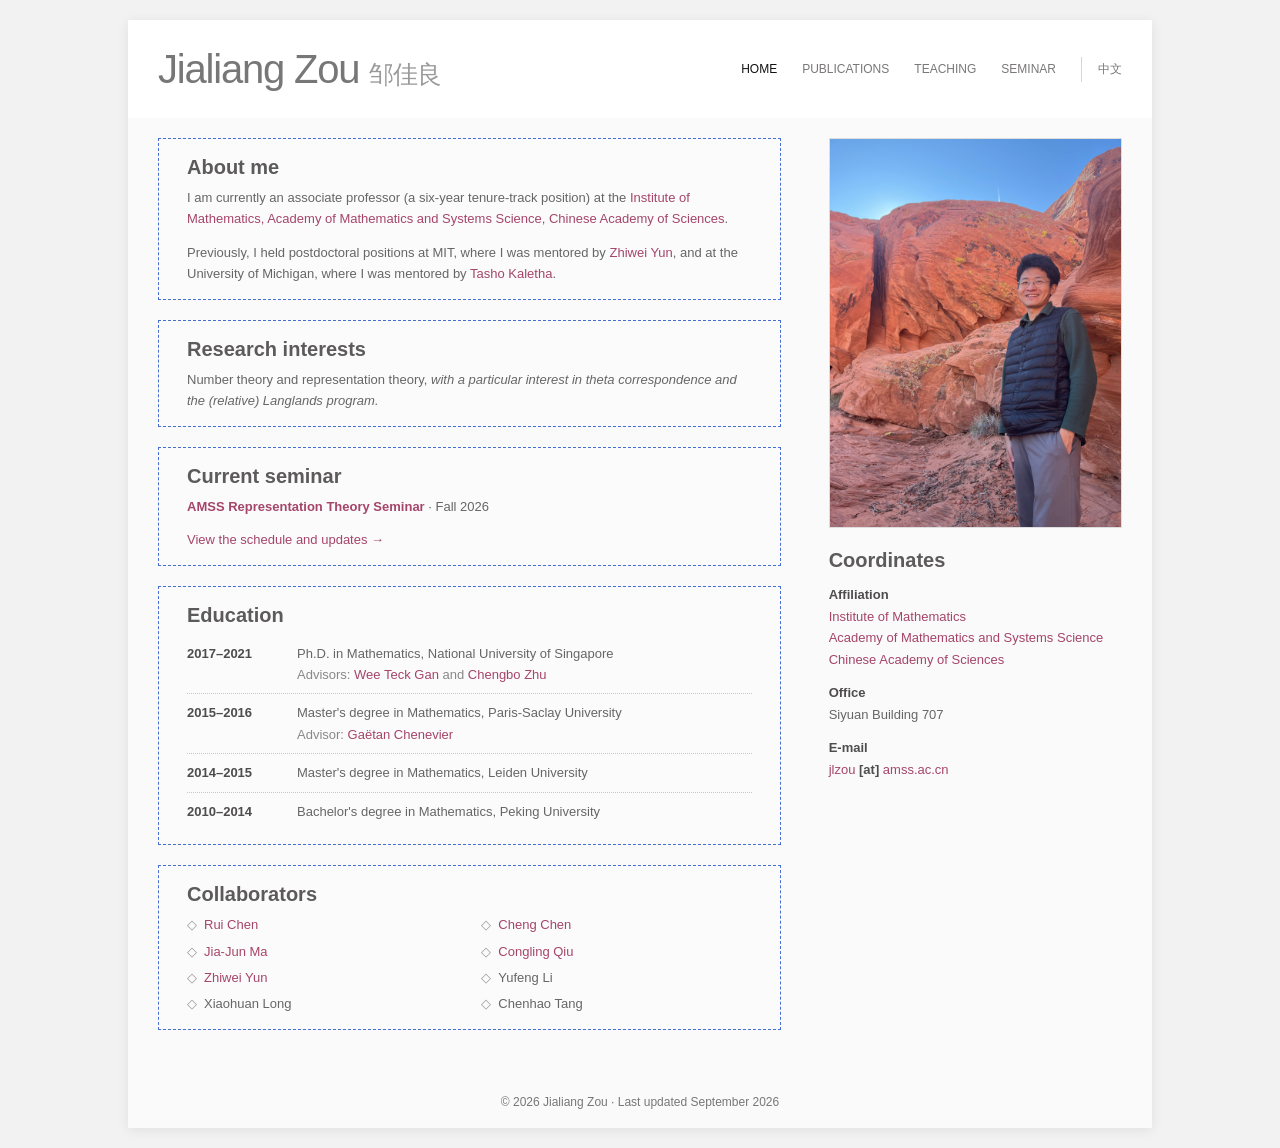
<file: index.html>
<!doctype html>
<html lang="en">
<head>
  <meta charset="utf-8">
  <meta name="viewport" content="width=device-width, initial-scale=1">
  <meta name="description" content="Jialiang Zou is a mathematician working in number theory and representation theory.">
  <title>Jialiang Zou's Math Page</title>
  <link rel="alternate" hreflang="zh-CN" href="index_zh.html">
  <link rel="stylesheet" href="styles.css">
</head>
<body>
  <a class="skip-link" href="#main">Skip to content</a>
  <div class="page-shell">
    <header class="site-header">
      <h1 class="site-title"><a href="index.html">Jialiang Zou <span>邹佳良</span></a></h1>
      <nav aria-label="Primary navigation">
        <a class="current" aria-current="page" href="index.html">Home</a>
        <a href="publications.html">Publications</a>
        <a href="teaching.html">Teaching</a>
        <a href="seminar_2026.html">Seminar</a>
        <a class="language-link" lang="zh-CN" href="index_zh.html">中文</a>
      </nav>
    </header>

    <main id="main" class="site-content home-layout">
      <div class="main-column">
        <section class="outlined-section" aria-labelledby="about-title">
          <h2 id="about-title">About me</h2>
          <p>I am currently an associate professor (a six-year tenure-track position) at the <a href="http://www.math.ac.cn/">Institute of Mathematics, Academy of Mathematics and Systems Science, Chinese Academy of Sciences</a>.</p>
          <p>Previously, I held postdoctoral positions at MIT, where I was mentored by <a href="https://math.mit.edu/~zyun/">Zhiwei Yun</a>, and at the University of Michigan, where I was mentored by <a href="https://public.websites.umich.edu/~kaletha/">Tasho Kaletha</a>.</p>
        </section>

        <section class="outlined-section" aria-labelledby="research-title">
          <h2 id="research-title">Research interests</h2>
          <p>Number theory and representation theory, <em>with a particular interest in theta correspondence and the (relative) Langlands program.</em></p>
        </section>

        <section class="outlined-section seminar-home-card" aria-labelledby="seminar-title">
          <h2 id="seminar-title">Current seminar</h2>
          <p><strong><a href="seminar_2026.html">AMSS Representation Theory Seminar</a></strong> · Fall 2026</p>
          <p><a href="seminar_2026.html">View the schedule and updates →</a></p>
        </section>

        <section class="outlined-section" aria-labelledby="education-title">
          <h2 id="education-title">Education</h2>
          <div class="education-list">
            <div class="education-row">
              <strong>2017–2021</strong>
              <p>Ph.D. in Mathematics, National University of Singapore<br><span>Advisors: <a href="https://discovery.nus.edu.sg/2099-gan-wee-teck">Wee Teck Gan</a> and <a href="https://blog.nus.edu.sg/matzhucb/">Chengbo Zhu</a></span></p>
            </div>
            <div class="education-row">
              <strong>2015–2016</strong>
              <p>Master's degree in Mathematics, Paris-Saclay University<br><span>Advisor: <a href="https://gaetan.chenevier.perso.math.cnrs.fr/">Gaëtan Chenevier</a></span></p>
            </div>
            <div class="education-row">
              <strong>2014–2015</strong>
              <p>Master's degree in Mathematics, Leiden University</p>
            </div>
            <div class="education-row">
              <strong>2010–2014</strong>
              <p>Bachelor's degree in Mathematics, Peking University</p>
            </div>
          </div>
        </section>

        <section class="outlined-section" aria-labelledby="collaborators-title">
          <h2 id="collaborators-title">Collaborators</h2>
          <div class="people-links">
            <a href="https://sato-sugar.github.io/rchenmat94/">Rui Chen</a>
            <a href="https://sites.google.com/view/chengchenshomepage/home">Cheng Chen</a>
            <a href="https://www.majiajun.org/">Jia-Jun Ma</a>
            <a href="https://sites.google.com/view/qiucongling/main">Congling Qiu</a>
            <a href="https://math.mit.edu/~zyun/">Zhiwei Yun</a>
            <span>Yufeng Li</span>
            <span>Xiaohuan Long</span>
            <span>Chenhao Tang</span>
          </div>
        </section>
      </div>

      <aside class="sidebar" aria-label="Contact information">
        <img class="profile-photo" src="images/profile.jpg" alt="Jialiang Zou standing in a red-rock landscape">
        <section class="sidebar-section">
          <h2>Coordinates</h2>
          <dl>
            <dt>Affiliation</dt>
            <dd><a href="http://www.math.ac.cn/">Institute of Mathematics<br>Academy of Mathematics and Systems Science<br>Chinese Academy of Sciences</a></dd>
            <dt>Office</dt>
            <dd>Siyuan Building 707</dd>
            <dt>E-mail</dt>
            <dd><a href="mailto:jlzou@amss.ac.cn">jlzou <b>[at]</b> amss.ac.cn</a></dd>
          </dl>
        </section>
      </aside>
    </main>

    <footer><p>© 2026 Jialiang Zou · Last updated September 2026</p></footer>
  </div>
</body>
</html>
</file>
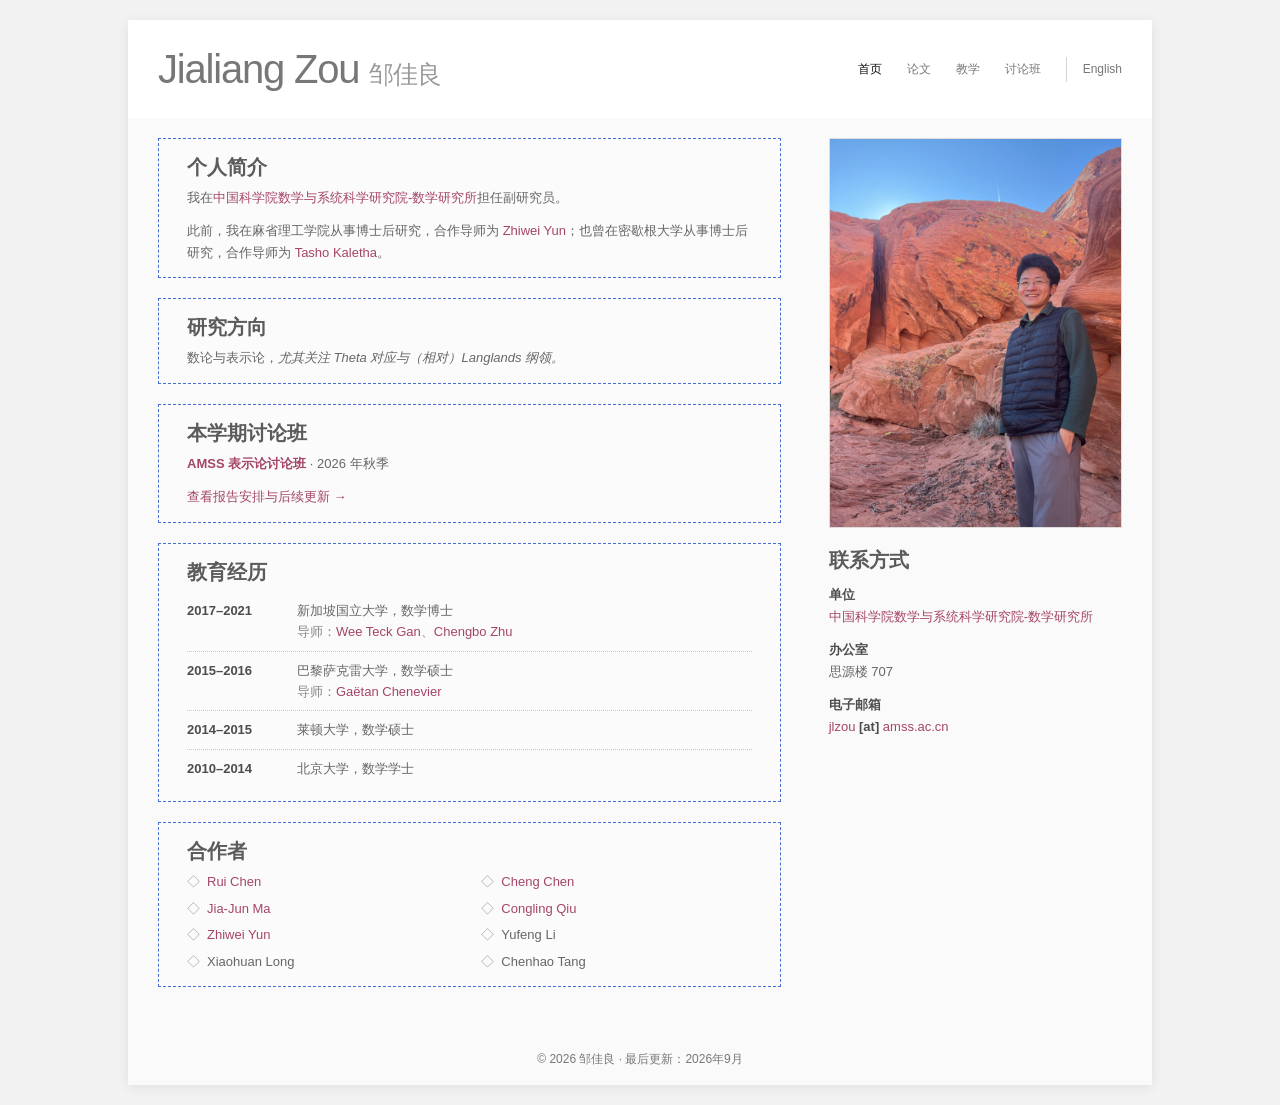
<file: index_zh.html>
<!doctype html>
<html lang="zh-CN">
<head>
  <meta charset="utf-8">
  <meta name="viewport" content="width=device-width, initial-scale=1">
  <meta name="description" content="邹佳良的数学个人主页，研究方向为数论与表示论。">
  <title>邹佳良的数学主页</title>
  <link rel="alternate" hreflang="en" href="index.html">
  <link rel="stylesheet" href="styles.css">
</head>
<body class="zh-page">
  <a class="skip-link" href="#main">跳至正文</a>
  <div class="page-shell">
    <header class="site-header">
      <h1 class="site-title"><a href="index_zh.html">Jialiang Zou <span>邹佳良</span></a></h1>
      <nav aria-label="主导航">
        <a class="current" aria-current="page" href="index_zh.html">首页</a>
        <a href="publications_zh.html">论文</a>
        <a href="teaching_zh.html">教学</a>
        <a href="seminar_2026_zh.html">讨论班</a>
        <a class="language-link" lang="en" href="index.html">English</a>
      </nav>
    </header>

    <main id="main" class="site-content home-layout">
      <div class="main-column">
        <section class="outlined-section" aria-labelledby="about-title">
          <h2 id="about-title">个人简介</h2>
          <p>我在<a href="http://www.math.ac.cn/">中国科学院数学与系统科学研究院-数学研究所</a>担任副研究员。</p>
          <p>此前，我在麻省理工学院从事博士后研究，合作导师为 <a href="https://math.mit.edu/~zyun/">Zhiwei Yun</a>；也曾在密歇根大学从事博士后研究，合作导师为 <a href="https://public.websites.umich.edu/~kaletha/">Tasho Kaletha</a>。</p>
        </section>

        <section class="outlined-section" aria-labelledby="research-title">
          <h2 id="research-title">研究方向</h2>
          <p>数论与表示论，<em>尤其关注 Theta 对应与（相对）Langlands 纲领。</em></p>
        </section>

        <section class="outlined-section seminar-home-card" aria-labelledby="seminar-title">
          <h2 id="seminar-title">本学期讨论班</h2>
          <p><strong><a href="seminar_2026_zh.html">AMSS 表示论讨论班</a></strong> · 2026 年秋季</p>
          <p><a href="seminar_2026_zh.html">查看报告安排与后续更新 →</a></p>
        </section>

        <section class="outlined-section" aria-labelledby="education-title">
          <h2 id="education-title">教育经历</h2>
          <div class="education-list">
            <div class="education-row">
              <strong>2017–2021</strong>
              <p>新加坡国立大学，数学博士<br><span>导师：<a href="https://discovery.nus.edu.sg/2099-gan-wee-teck">Wee Teck Gan</a>、<a href="https://blog.nus.edu.sg/matzhucb/">Chengbo Zhu</a></span></p>
            </div>
            <div class="education-row">
              <strong>2015–2016</strong>
              <p>巴黎萨克雷大学，数学硕士<br><span>导师：<a href="https://gaetan.chenevier.perso.math.cnrs.fr/">Gaëtan Chenevier</a></span></p>
            </div>
            <div class="education-row">
              <strong>2014–2015</strong>
              <p>莱顿大学，数学硕士</p>
            </div>
            <div class="education-row">
              <strong>2010–2014</strong>
              <p>北京大学，数学学士</p>
            </div>
          </div>
        </section>

        <section class="outlined-section" aria-labelledby="collaborators-title">
          <h2 id="collaborators-title">合作者</h2>
          <div class="people-links">
            <a href="https://sato-sugar.github.io/rchenmat94/">Rui Chen</a>
            <a href="https://sites.google.com/view/chengchenshomepage/home">Cheng Chen</a>
            <a href="https://www.majiajun.org/">Jia-Jun Ma</a>
            <a href="https://sites.google.com/view/qiucongling/main">Congling Qiu</a>
            <a href="https://math.mit.edu/~zyun/">Zhiwei Yun</a>
            <span>Yufeng Li</span>
            <span>Xiaohuan Long</span>
            <span>Chenhao Tang</span>
          </div>
        </section>
      </div>

      <aside class="sidebar" aria-label="联系信息">
        <img class="profile-photo" src="images/profile.jpg" alt="邹佳良在红岩地貌前的照片">
        <section class="sidebar-section">
          <h2>联系方式</h2>
          <dl>
            <dt>单位</dt>
            <dd><a href="http://www.math.ac.cn/">中国科学院数学与系统科学研究院-数学研究所</a></dd>
            <dt>办公室</dt>
            <dd>思源楼 707</dd>
            <dt>电子邮箱</dt>
            <dd><a href="mailto:jlzou@amss.ac.cn">jlzou <b>[at]</b> amss.ac.cn</a></dd>
          </dl>
        </section>
      </aside>
    </main>

    <footer><p>© 2026 邹佳良 · 最后更新：2026年9月</p></footer>
  </div>
</body>
</html>
</file>
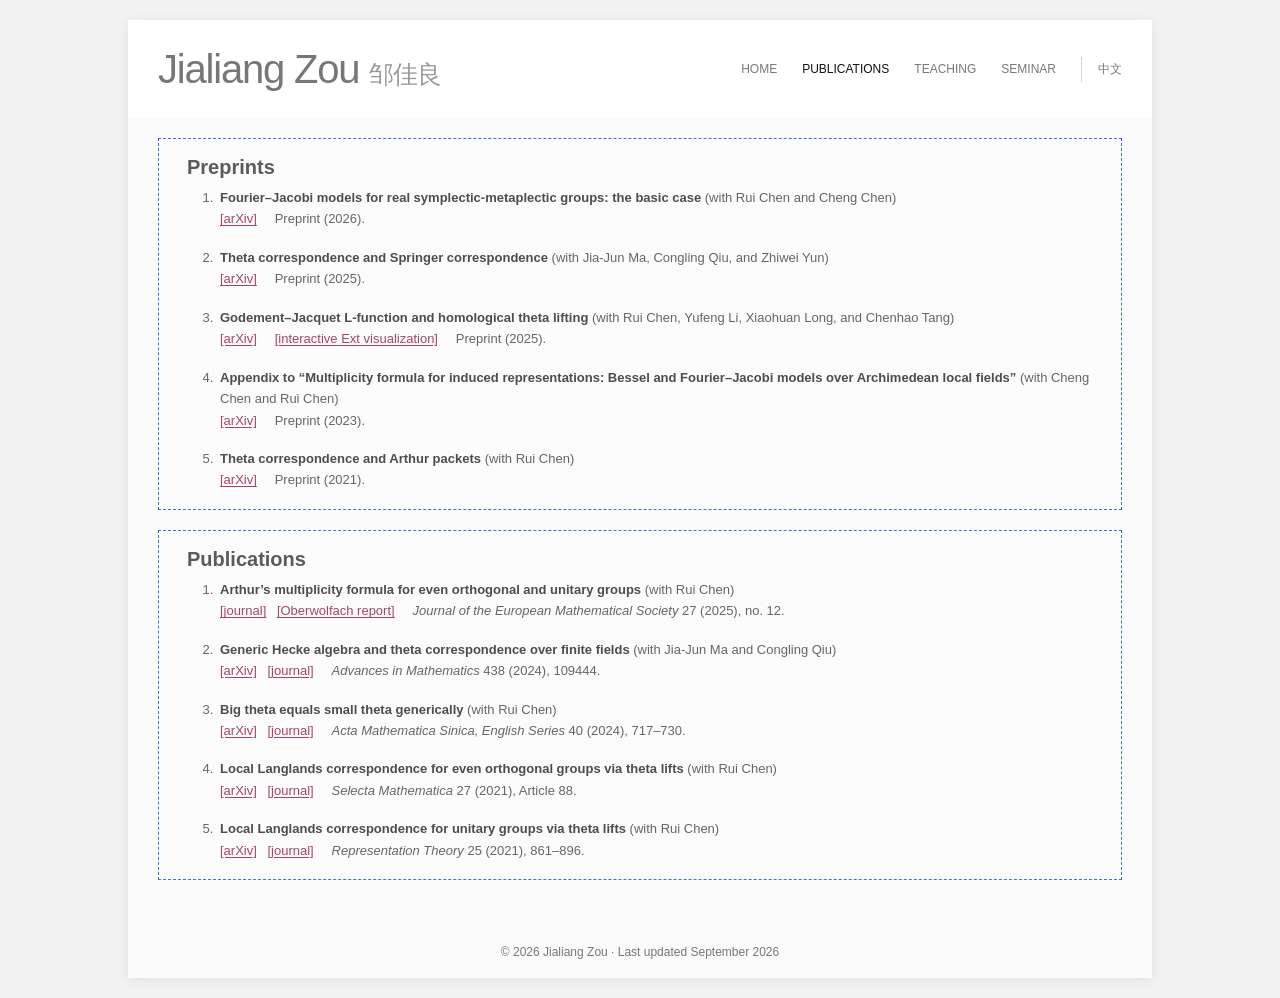
<file: publications.html>
<!doctype html>
<html lang="en">
<head>
  <meta charset="utf-8">
  <meta name="viewport" content="width=device-width, initial-scale=1">
  <meta name="description" content="Publications and preprints by mathematician Jialiang Zou.">
  <title>Publications | Jialiang Zou</title>
  <link rel="alternate" hreflang="zh-CN" href="publications_zh.html">
  <link rel="stylesheet" href="styles.css">
</head>
<body>
  <a class="skip-link" href="#main">Skip to content</a>
  <div class="page-shell">
    <header class="site-header">
      <h1 class="site-title"><a href="index.html">Jialiang Zou <span>邹佳良</span></a></h1>
      <nav aria-label="Primary navigation">
        <a href="index.html">Home</a>
        <a class="current" aria-current="page" href="publications.html">Publications</a>
        <a href="teaching.html">Teaching</a>
        <a href="seminar_2026.html">Seminar</a>
        <a class="language-link" lang="zh-CN" href="publications_zh.html">中文</a>
      </nav>
    </header>

    <main id="main" class="site-content page-content">
      <section class="outlined-section publication-block" aria-labelledby="preprints-title">
        <h2 id="preprints-title">Preprints</h2>
        <ol class="compact-publications">
          <li><strong>Fourier–Jacobi models for real symplectic-metaplectic groups: the basic case</strong> (with Rui Chen and Cheng Chen)<br><a href="https://arxiv.org/abs/2601.09062">[arXiv]</a> &nbsp; Preprint (2026).</li>
          <li><strong>Theta correspondence and Springer correspondence</strong> (with Jia-Jun Ma, Congling Qiu, and Zhiwei Yun)<br><a href="https://arxiv.org/abs/2512.13020">[arXiv]</a> &nbsp; Preprint (2025).</li>
          <li><strong>Godement–Jacquet L-function and homological theta lifting</strong> (with Rui Chen, Yufeng Li, Xiaohuan Long, and Chenhao Tang)<br><a href="https://arxiv.org/abs/2507.07531">[arXiv]</a> &nbsp; <a href="character-ext-visualization.html">[interactive Ext visualization]</a> &nbsp; Preprint (2025).</li>
          <li><strong>Appendix to “Multiplicity formula for induced representations: Bessel and Fourier–Jacobi models over Archimedean local fields”</strong> (with Cheng Chen and Rui Chen)<br><a href="https://arxiv.org/abs/2308.02912">[arXiv]</a> &nbsp; Preprint (2023).</li>
          <li><strong>Theta correspondence and Arthur packets</strong> (with Rui Chen)<br><a href="https://arxiv.org/abs/2104.12354">[arXiv]</a> &nbsp; Preprint (2021).</li>
        </ol>
      </section>

      <section class="outlined-section publication-block" aria-labelledby="published-title">
        <h2 id="published-title">Publications</h2>
        <ol class="compact-publications">
          <li><strong>Arthur’s multiplicity formula for even orthogonal and unitary groups</strong> (with Rui Chen)<br><a href="https://ems.press/journals/jems/articles/14298407">[journal]</a> <a href="https://publications.mfo.de/handle/mfo/3919">[Oberwolfach report]</a> &nbsp; <em>Journal of the European Mathematical Society</em> 27 (2025), no. 12.</li>
          <li><strong>Generic Hecke algebra and theta correspondence over finite fields</strong> (with Jia-Jun Ma and Congling Qiu)<br><a href="https://arxiv.org/abs/2208.00431">[arXiv]</a> <a href="https://www.sciencedirect.com/science/article/abs/pii/S000187082300587X">[journal]</a> &nbsp; <em>Advances in Mathematics</em> 438 (2024), 109444.</li>
          <li><strong>Big theta equals small theta generically</strong> (with Rui Chen)<br><a href="https://arxiv.org/abs/2309.06343">[arXiv]</a> <a href="https://link.springer.com/article/10.1007/s10114-024-3236-5">[journal]</a> &nbsp; <em>Acta Mathematica Sinica, English Series</em> 40 (2024), 717–730.</li>
          <li><strong>Local Langlands correspondence for even orthogonal groups via theta lifts</strong> (with Rui Chen)<br><a href="https://arxiv.org/abs/2008.02632">[arXiv]</a> <a href="https://link.springer.com/article/10.1007/s00029-021-00704-8">[journal]</a> &nbsp; <em>Selecta Mathematica</em> 27 (2021), Article 88.</li>
          <li><strong>Local Langlands correspondence for unitary groups via theta lifts</strong> (with Rui Chen)<br><a href="https://arxiv.org/abs/2008.01771">[arXiv]</a> <a href="https://pubs.ams.org/journals/ert/2021-25-30/S1088-4165-2021-00588-1">[journal]</a> &nbsp; <em>Representation Theory</em> 25 (2021), 861–896.</li>
        </ol>
      </section>
    </main>

    <footer><p>© 2026 Jialiang Zou · Last updated September 2026</p></footer>
  </div>
</body>
</html>
</file>
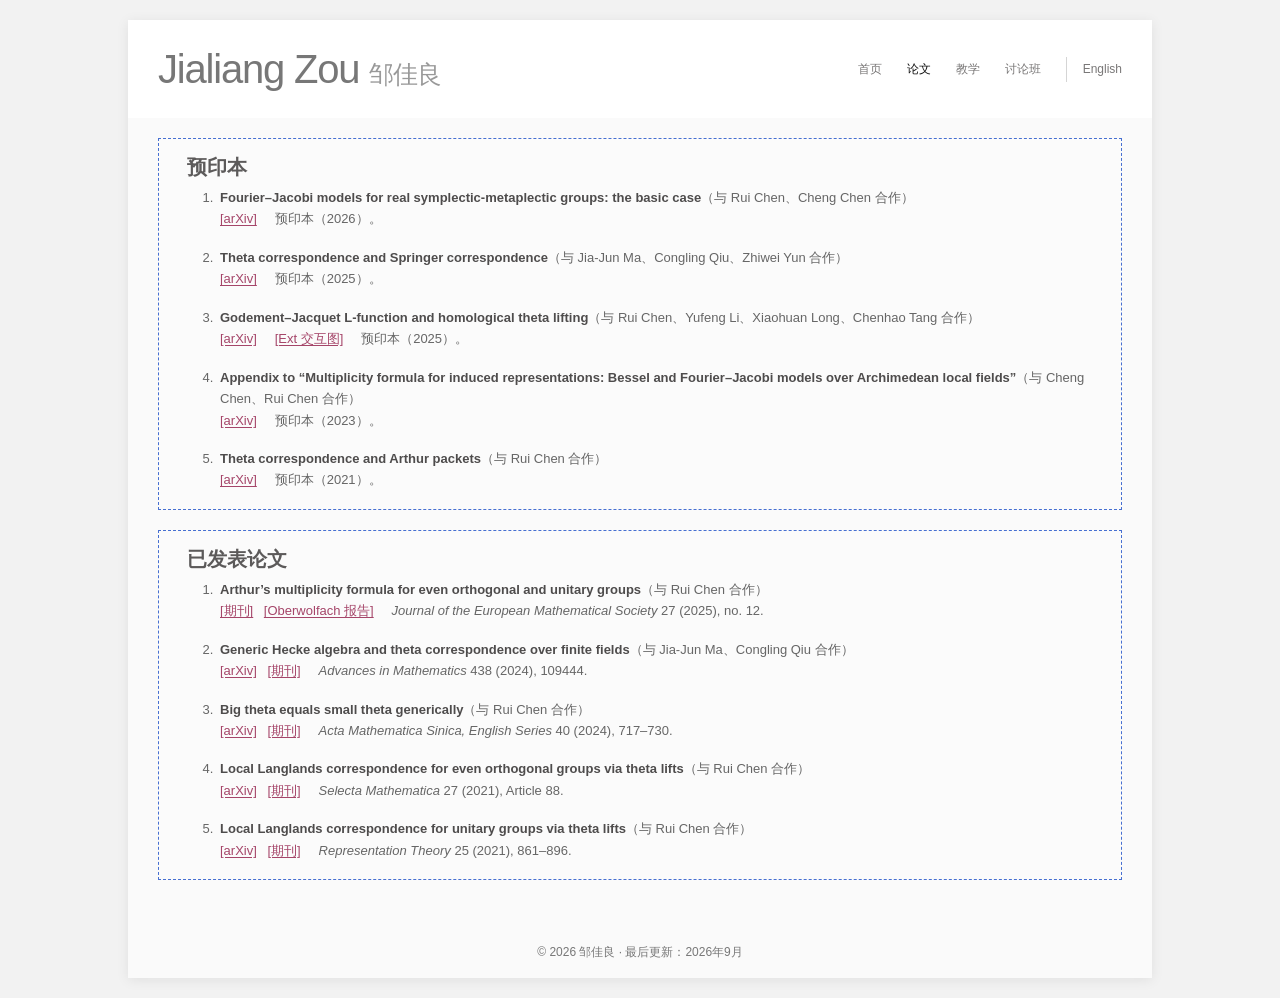
<file: publications_zh.html>
<!doctype html>
<html lang="zh-CN">
<head>
  <meta charset="utf-8">
  <meta name="viewport" content="width=device-width, initial-scale=1">
  <meta name="description" content="邹佳良的论文与预印本。">
  <title>论文 | 邹佳良</title>
  <link rel="alternate" hreflang="en" href="publications.html">
  <link rel="stylesheet" href="styles.css">
</head>
<body class="zh-page">
  <a class="skip-link" href="#main">跳至正文</a>
  <div class="page-shell">
    <header class="site-header">
      <h1 class="site-title"><a href="index_zh.html">Jialiang Zou <span>邹佳良</span></a></h1>
      <nav aria-label="主导航">
        <a href="index_zh.html">首页</a>
        <a class="current" aria-current="page" href="publications_zh.html">论文</a>
        <a href="teaching_zh.html">教学</a>
        <a href="seminar_2026_zh.html">讨论班</a>
        <a class="language-link" lang="en" href="publications.html">English</a>
      </nav>
    </header>

    <main id="main" class="site-content page-content">
      <section class="outlined-section publication-block" aria-labelledby="preprints-title">
        <h2 id="preprints-title">预印本</h2>
        <ol class="compact-publications">
          <li><strong>Fourier–Jacobi models for real symplectic-metaplectic groups: the basic case</strong>（与 Rui Chen、Cheng Chen 合作）<br><a href="https://arxiv.org/abs/2601.09062">[arXiv]</a> &nbsp; 预印本（2026）。</li>
          <li><strong>Theta correspondence and Springer correspondence</strong>（与 Jia-Jun Ma、Congling Qiu、Zhiwei Yun 合作）<br><a href="https://arxiv.org/abs/2512.13020">[arXiv]</a> &nbsp; 预印本（2025）。</li>
          <li><strong>Godement–Jacquet L-function and homological theta lifting</strong>（与 Rui Chen、Yufeng Li、Xiaohuan Long、Chenhao Tang 合作）<br><a href="https://arxiv.org/abs/2507.07531">[arXiv]</a> &nbsp; <a href="character-ext-visualization.html">[Ext 交互图]</a> &nbsp; 预印本（2025）。</li>
          <li><strong>Appendix to “Multiplicity formula for induced representations: Bessel and Fourier–Jacobi models over Archimedean local fields”</strong>（与 Cheng Chen、Rui Chen 合作）<br><a href="https://arxiv.org/abs/2308.02912">[arXiv]</a> &nbsp; 预印本（2023）。</li>
          <li><strong>Theta correspondence and Arthur packets</strong>（与 Rui Chen 合作）<br><a href="https://arxiv.org/abs/2104.12354">[arXiv]</a> &nbsp; 预印本（2021）。</li>
        </ol>
      </section>

      <section class="outlined-section publication-block" aria-labelledby="published-title">
        <h2 id="published-title">已发表论文</h2>
        <ol class="compact-publications">
          <li><strong>Arthur’s multiplicity formula for even orthogonal and unitary groups</strong>（与 Rui Chen 合作）<br><a href="https://ems.press/journals/jems/articles/14298407">[期刊]</a> <a href="https://publications.mfo.de/handle/mfo/3919">[Oberwolfach 报告]</a> &nbsp; <em>Journal of the European Mathematical Society</em> 27 (2025), no. 12.</li>
          <li><strong>Generic Hecke algebra and theta correspondence over finite fields</strong>（与 Jia-Jun Ma、Congling Qiu 合作）<br><a href="https://arxiv.org/abs/2208.00431">[arXiv]</a> <a href="https://www.sciencedirect.com/science/article/abs/pii/S000187082300587X">[期刊]</a> &nbsp; <em>Advances in Mathematics</em> 438 (2024), 109444.</li>
          <li><strong>Big theta equals small theta generically</strong>（与 Rui Chen 合作）<br><a href="https://arxiv.org/abs/2309.06343">[arXiv]</a> <a href="https://link.springer.com/article/10.1007/s10114-024-3236-5">[期刊]</a> &nbsp; <em>Acta Mathematica Sinica, English Series</em> 40 (2024), 717–730.</li>
          <li><strong>Local Langlands correspondence for even orthogonal groups via theta lifts</strong>（与 Rui Chen 合作）<br><a href="https://arxiv.org/abs/2008.02632">[arXiv]</a> <a href="https://link.springer.com/article/10.1007/s00029-021-00704-8">[期刊]</a> &nbsp; <em>Selecta Mathematica</em> 27 (2021), Article 88.</li>
          <li><strong>Local Langlands correspondence for unitary groups via theta lifts</strong>（与 Rui Chen 合作）<br><a href="https://arxiv.org/abs/2008.01771">[arXiv]</a> <a href="https://pubs.ams.org/journals/ert/2021-25-30/S1088-4165-2021-00588-1">[期刊]</a> &nbsp; <em>Representation Theory</em> 25 (2021), 861–896.</li>
        </ol>
      </section>
    </main>

    <footer><p>© 2026 邹佳良 · 最后更新：2026年9月</p></footer>
  </div>
</body>
</html>
</file>
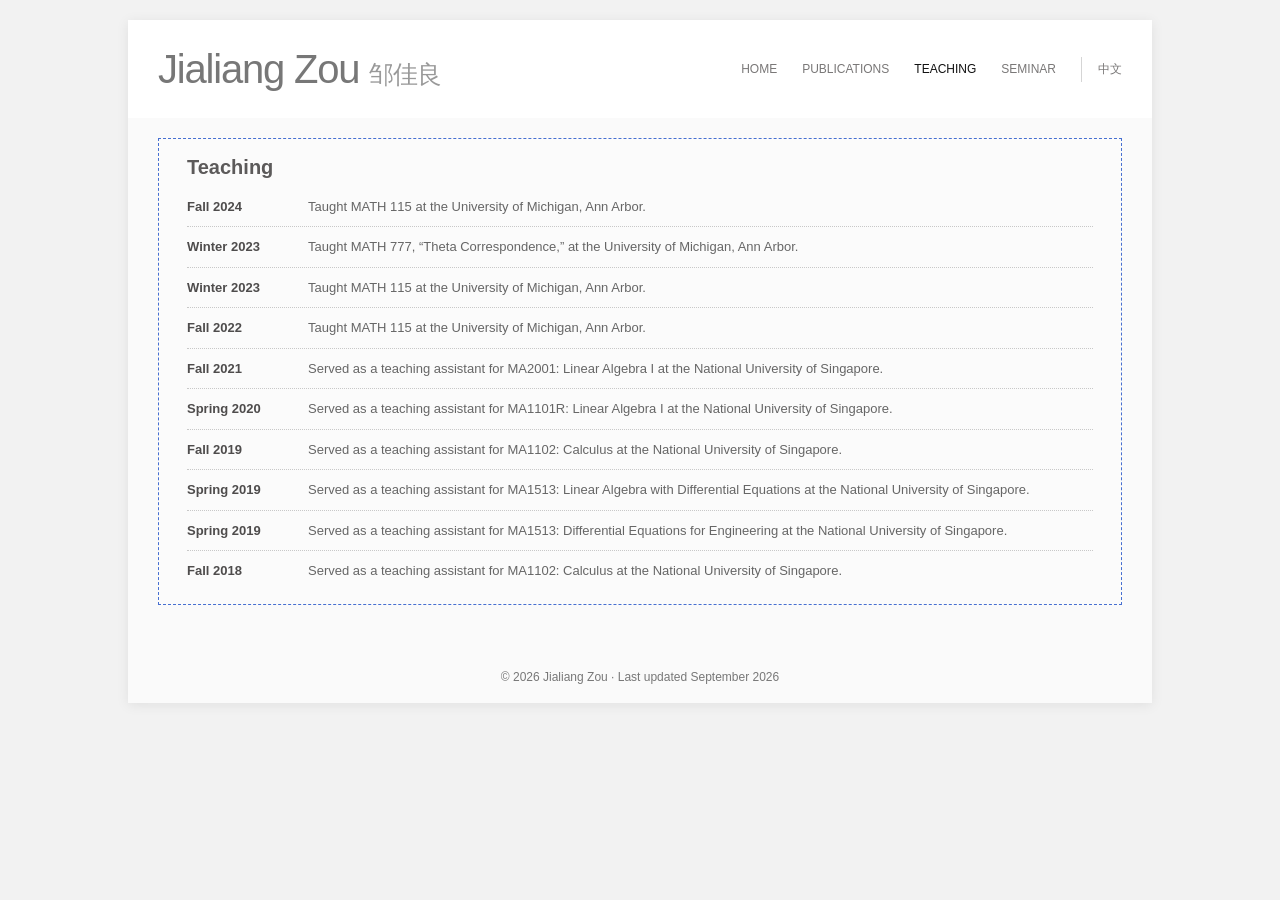
<file: teaching.html>
<!doctype html>
<html lang="en">
<head>
  <meta charset="utf-8">
  <meta name="viewport" content="width=device-width, initial-scale=1">
  <meta name="description" content="Teaching by mathematician Jialiang Zou.">
  <title>Teaching | Jialiang Zou</title>
  <link rel="alternate" hreflang="zh-CN" href="teaching_zh.html">
  <link rel="stylesheet" href="styles.css">
</head>
<body>
  <a class="skip-link" href="#main">Skip to content</a>
  <div class="page-shell">
    <header class="site-header">
      <h1 class="site-title"><a href="index.html">Jialiang Zou <span>邹佳良</span></a></h1>
      <nav aria-label="Primary navigation">
        <a href="index.html">Home</a>
        <a href="publications.html">Publications</a>
        <a class="current" aria-current="page" href="teaching.html">Teaching</a>
        <a href="seminar_2026.html">Seminar</a>
        <a class="language-link" lang="zh-CN" href="teaching_zh.html">中文</a>
      </nav>
    </header>

    <main id="main" class="site-content page-content teaching-content">
      <section class="outlined-section">
        <h2>Teaching</h2>
        <div class="teaching-list">
          <div class="teaching-row"><strong>Fall 2024</strong><p>Taught MATH 115 at the University of Michigan, Ann Arbor.</p></div>
          <div class="teaching-row"><strong>Winter 2023</strong><p>Taught MATH 777, “Theta Correspondence,” at the University of Michigan, Ann Arbor.</p></div>
          <div class="teaching-row"><strong>Winter 2023</strong><p>Taught MATH 115 at the University of Michigan, Ann Arbor.</p></div>
          <div class="teaching-row"><strong>Fall 2022</strong><p>Taught MATH 115 at the University of Michigan, Ann Arbor.</p></div>
          <div class="teaching-row"><strong>Fall 2021</strong><p>Served as a teaching assistant for MA2001: Linear Algebra I at the National University of Singapore.</p></div>
          <div class="teaching-row"><strong>Spring 2020</strong><p>Served as a teaching assistant for MA1101R: Linear Algebra I at the National University of Singapore.</p></div>
          <div class="teaching-row"><strong>Fall 2019</strong><p>Served as a teaching assistant for MA1102: Calculus at the National University of Singapore.</p></div>
          <div class="teaching-row"><strong>Spring 2019</strong><p>Served as a teaching assistant for MA1513: Linear Algebra with Differential Equations at the National University of Singapore.</p></div>
          <div class="teaching-row"><strong>Spring 2019</strong><p>Served as a teaching assistant for MA1513: Differential Equations for Engineering at the National University of Singapore.</p></div>
          <div class="teaching-row"><strong>Fall 2018</strong><p>Served as a teaching assistant for MA1102: Calculus at the National University of Singapore.</p></div>
        </div>
      </section>
    </main>

    <footer><p>© 2026 Jialiang Zou · Last updated September 2026</p></footer>
  </div>
</body>
</html>
</file>
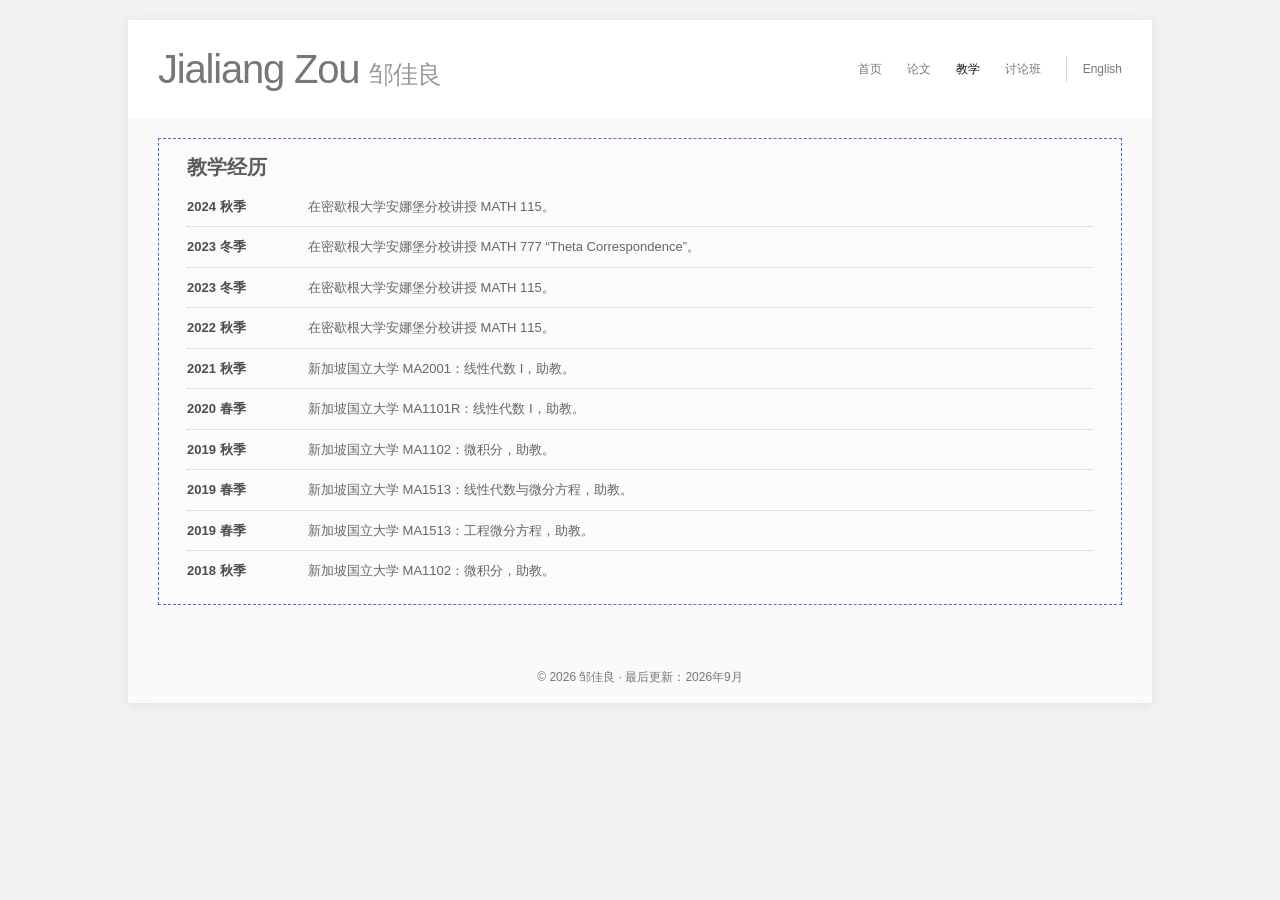
<file: teaching_zh.html>
<!doctype html>
<html lang="zh-CN">
<head>
  <meta charset="utf-8">
  <meta name="viewport" content="width=device-width, initial-scale=1">
  <meta name="description" content="邹佳良的教学经历。">
  <title>教学 | 邹佳良</title>
  <link rel="alternate" hreflang="en" href="teaching.html">
  <link rel="stylesheet" href="styles.css">
</head>
<body class="zh-page">
  <a class="skip-link" href="#main">跳至正文</a>
  <div class="page-shell">
    <header class="site-header">
      <h1 class="site-title"><a href="index_zh.html">Jialiang Zou <span>邹佳良</span></a></h1>
      <nav aria-label="主导航">
        <a href="index_zh.html">首页</a>
        <a href="publications_zh.html">论文</a>
        <a class="current" aria-current="page" href="teaching_zh.html">教学</a>
        <a href="seminar_2026_zh.html">讨论班</a>
        <a class="language-link" lang="en" href="teaching.html">English</a>
      </nav>
    </header>

    <main id="main" class="site-content page-content teaching-content">
      <section class="outlined-section">
        <h2>教学经历</h2>
        <div class="teaching-list">
          <div class="teaching-row"><strong>2024 秋季</strong><p>在密歇根大学安娜堡分校讲授 MATH 115。</p></div>
          <div class="teaching-row"><strong>2023 冬季</strong><p>在密歇根大学安娜堡分校讲授 MATH 777 “Theta Correspondence”。</p></div>
          <div class="teaching-row"><strong>2023 冬季</strong><p>在密歇根大学安娜堡分校讲授 MATH 115。</p></div>
          <div class="teaching-row"><strong>2022 秋季</strong><p>在密歇根大学安娜堡分校讲授 MATH 115。</p></div>
          <div class="teaching-row"><strong>2021 秋季</strong><p>新加坡国立大学 MA2001：线性代数 I，助教。</p></div>
          <div class="teaching-row"><strong>2020 春季</strong><p>新加坡国立大学 MA1101R：线性代数 I，助教。</p></div>
          <div class="teaching-row"><strong>2019 秋季</strong><p>新加坡国立大学 MA1102：微积分，助教。</p></div>
          <div class="teaching-row"><strong>2019 春季</strong><p>新加坡国立大学 MA1513：线性代数与微分方程，助教。</p></div>
          <div class="teaching-row"><strong>2019 春季</strong><p>新加坡国立大学 MA1513：工程微分方程，助教。</p></div>
          <div class="teaching-row"><strong>2018 秋季</strong><p>新加坡国立大学 MA1102：微积分，助教。</p></div>
        </div>
      </section>
    </main>

    <footer><p>© 2026 邹佳良 · 最后更新：2026年9月</p></footer>
  </div>
</body>
</html>
</file>
<file: styles.css>
:root {
  --page-bg: #f2f2f2;
  --panel-bg: #fafafa;
  --white: #ffffff;
  --text: #666666;
  --heading: #5c5a5a;
  --dark: #222222;
  --link: #a54569;
  --outline: #466fd1;
  --line: #dddddd;
  --body-font: Tahoma, Verdana, Arial, sans-serif;
  --heading-font: "Arial Narrow", "Aptos Narrow", "Roboto Condensed", Arial, sans-serif;
}

* { box-sizing: border-box; }

html { background: var(--page-bg); }

body {
  margin: 0;
  color: var(--text);
  background: var(--page-bg);
  font-family: var(--body-font);
  font-size: 13px;
  line-height: 1.65;
}

a { color: var(--link); text-decoration: none; }
a:hover { color: #333333; }
strong, b { color: #4e4c4c; font-weight: 700; }
em { font-style: italic; }

.skip-link {
  position: fixed;
  left: 8px;
  top: 8px;
  z-index: 100;
  padding: 7px 10px;
  color: white;
  background: #222;
  transform: translateY(-160%);
}

.skip-link:focus { transform: translateY(0); }

.page-shell {
  width: 1024px;
  max-width: calc(100% - 32px);
  margin: 20px auto;
  background: var(--white);
  box-shadow: 0 2px 12px rgba(0, 0, 0, .08);
}

.site-header {
  min-height: 98px;
  padding: 0 30px;
  display: flex;
  align-items: center;
  justify-content: space-between;
  gap: 30px;
  background: var(--white);
}

.site-title {
  margin: 0;
  color: #777777;
  font-family: var(--heading-font);
  font-size: 40px;
  font-stretch: condensed;
  font-weight: 400;
  letter-spacing: -.03em;
  line-height: 1;
}

.site-title a { color: inherit; }
.site-title span { font-size: .62em; color: #999; }

nav { display: flex; align-items: center; gap: 25px; }

nav a {
  color: #797777;
  font-size: 12px;
  line-height: 25px;
  text-transform: uppercase;
}

nav a:hover, nav a.current { color: #111111; }

.language-link {
  padding-left: 16px;
  border-left: 1px solid #d5d5d5;
  text-transform: none;
}

.zh-page {
  font-family: "PingFang SC", "Hiragino Sans GB", "Microsoft YaHei", Tahoma, Arial, sans-serif;
}

.site-content {
  padding: 20px 30px 28px;
  background: var(--panel-bg);
}

.home-layout {
  display: grid;
  grid-template-columns: minmax(0, 2fr) minmax(240px, 1fr);
  gap: 30px;
}

.outlined-section {
  margin: 0 0 20px;
  padding: 8px 28px 14px;
  border: 1px dashed var(--outline);
  background: rgba(255, 255, 255, .22);
}

h2 {
  margin: 8px 0 7px;
  clear: left;
  color: var(--heading);
  font-family: var(--heading-font);
  font-size: 20px;
  font-stretch: condensed;
  font-weight: 600;
  line-height: 1.25;
}

p { margin: 0 0 12px; }
.outlined-section > :last-child { margin-bottom: 0; }

.education-row {
  padding: 8px 0;
  display: grid;
  grid-template-columns: 96px 1fr;
  gap: 14px;
  border-top: 1px dotted #c8c8c8;
}

.education-row:first-child { border-top: 0; }
.education-row p { margin: 0; }
.education-row span { color: #888; }

.people-links {
  display: grid;
  grid-template-columns: repeat(2, minmax(0, 1fr));
  gap: 5px 24px;
}

.people-links a::before,
.people-links span::before {
  content: "◇";
  margin-right: 7px;
  color: #999999;
}

.sidebar { padding: 0 0 0 18px; }

.profile-photo {
  width: 100%;
  height: auto;
  display: block;
  border: 1px solid #dddddd;
}

.sidebar-section { margin-top: 20px; }
.sidebar-section h2 { margin-bottom: 11px; }

dl { margin: 0; }
dt { color: #4e4c4c; font-weight: 700; }
dd { margin: 0 0 12px; }

.page-content { min-height: 510px; }
.publication-block { padding-right: 24px; }

.compact-publications {
  margin: 3px 0 0;
  padding-left: 30px;
}

.compact-publications li {
  margin: 0 0 17px;
  padding-left: 3px;
}

.compact-publications li:last-child { margin-bottom: 4px; }
.compact-publications a { margin-right: 7px; text-decoration: underline; text-underline-offset: 2px; }
.teaching-content .outlined-section { min-height: 170px; }

.teaching-row {
  padding: 9px 0;
  display: grid;
  grid-template-columns: 105px 1fr;
  gap: 16px;
  border-top: 1px dotted #c8c8c8;
}

.teaching-row:first-child { border-top: 0; }
.teaching-row p { margin: 0; }

footer { clear: both; background: var(--panel-bg); }

footer p {
  margin: 0;
  padding: 15px 30px;
  color: #777777;
  font-size: 12px;
  text-align: center;
}

@media (max-width: 760px) {
  .page-shell { max-width: 100%; margin: 0; box-shadow: none; }
  .site-header { min-height: 0; padding: 22px 18px 10px; flex-direction: column; align-items: center; gap: 13px; }
  .site-title { font-size: 35px; text-align: center; }
  nav { width: 100%; justify-content: center; gap: 20px; flex-wrap: wrap; }
  .site-content { padding: 18px 15px 24px; }
  .home-layout { grid-template-columns: 1fr; }
  .sidebar { padding: 0; display: grid; grid-template-columns: minmax(120px, .65fr) 1fr; gap: 20px; }
  .sidebar-section { margin-top: 0; }
  .outlined-section { padding: 8px 18px 14px; }
  .education-row, .teaching-row { grid-template-columns: 1fr; gap: 2px; }
}

@media (max-width: 480px) {
  nav { gap: 14px; }
  nav a { font-size: 11px; }
  .sidebar { grid-template-columns: 1fr; }
  .people-links { grid-template-columns: 1fr; }
  .compact-publications { padding-left: 24px; }
}

@media print {
  body, html, .page-shell, .site-content { background: white; }
  .page-shell { width: 100%; max-width: 100%; margin: 0; box-shadow: none; }
  nav, footer, .skip-link { display: none; }
}
</file>
